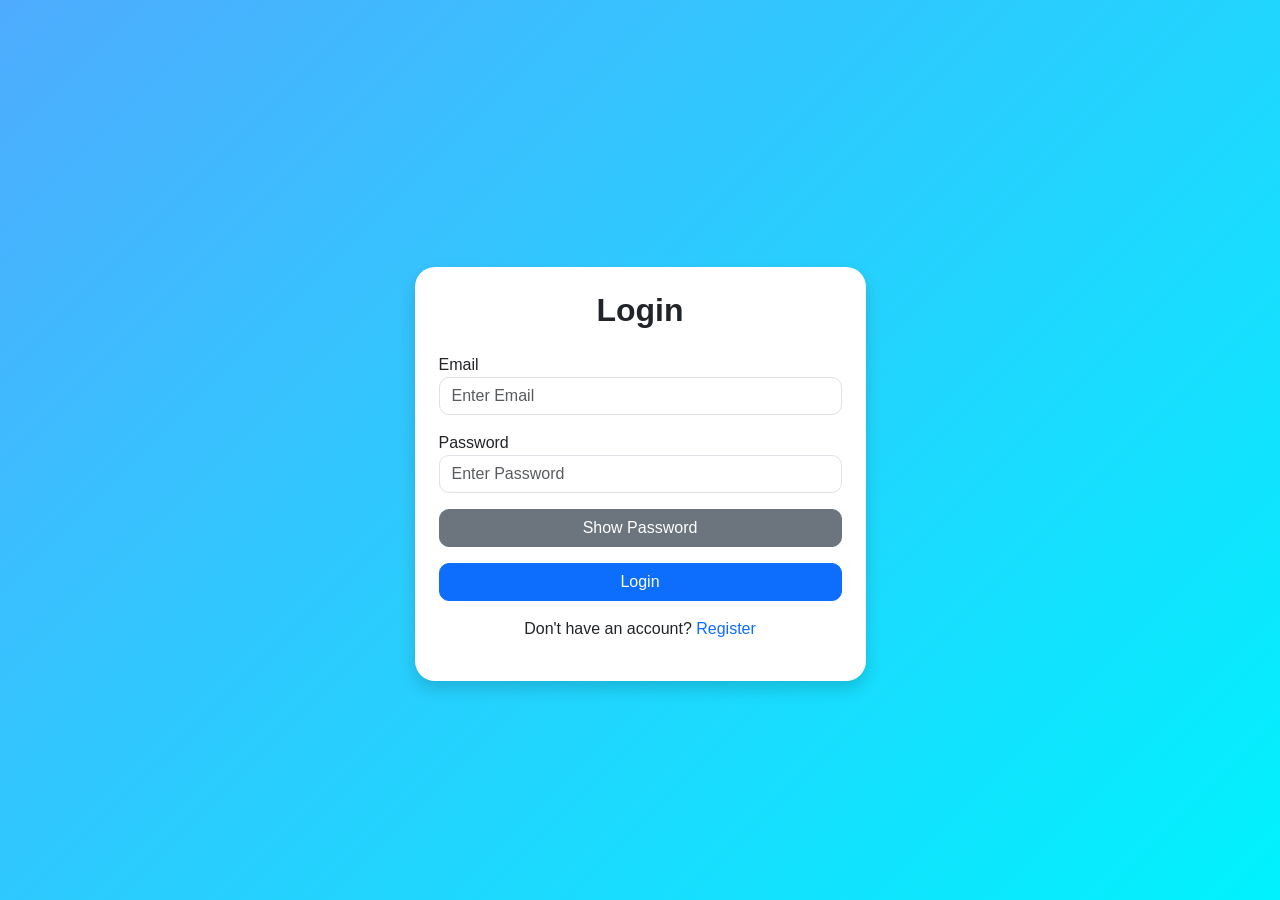
<file: index.html>
<!DOCTYPE html>
<html lang="en">
<head>
    <meta charset="UTF-8">
    <meta name="viewport" content="width=device-width, initial-scale=1.0">
    <title>Login Page</title>

    <!-- Bootstrap CSS -->
    <link href="https://cdn.jsdelivr.net/npm/bootstrap@5.3.3/dist/css/bootstrap.min.css" rel="stylesheet">

    <!-- CSS File -->
    <link rel="stylesheet" href="style.css">
</head>
<body>

<div class="container">
    <div class="row justify-content-center mt-5">
        <div class="col-md-5">

            <div class="card p-4 shadow">

                <h2 class="text-center mb-4">Login</h2>

                <form id="loginForm">

                    <div class="mb-3">
                        <label>Email</label>
                        <input type="email"
                        id="email" 
                        class="form-control" 
                        placeholder="Enter Email">
                    </div>

                    <div class="mb-3">
                        <label>Password</label>
                        <input type="password" id="password" class="form-control" placeholder="Enter Password">
                    </div>

                    <button type="button" class="btn btn-secondary w-100 mb-3" onclick="togglePassword()">
                        Show Password
                    </button>

                    <button class="btn btn-primary w-100">
                        Login
                    </button>

                    <p class="text-center mt-3">
                        Don't have an account?
                        <a href="register.html">Register</a>
                    </p>

                </form>

            </div>

        </div>
    </div>
</div>

<script src="script.js"></script>

<script src="https://cdn.jsdelivr.net/npm/bootstrap@5.3.3/dist/js/bootstrap.bundle.min.js"></script>

</body>
</html>
</file>
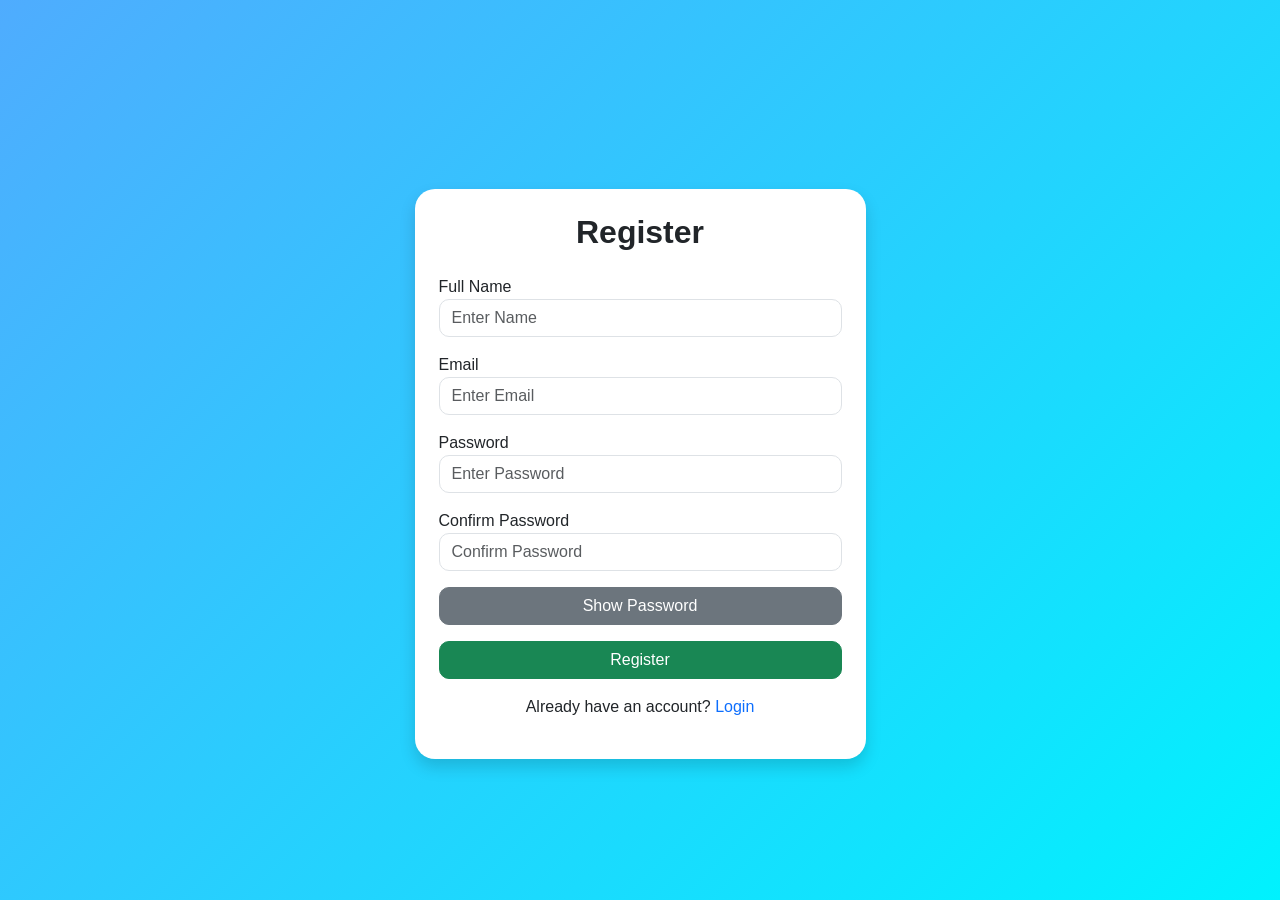
<file: register.html>
<!DOCTYPE html>
<html lang="en">
<head>
    <meta charset="UTF-8">
    <meta name="viewport" content="width=device-width, initial-scale=1.0">
    <title>Register</title>

    <link href="https://cdn.jsdelivr.net/npm/bootstrap@5.3.3/dist/css/bootstrap.min.css" rel="stylesheet">

    <link rel="stylesheet" href="style.css">
</head>

<body>

<div class="container">
    <div class="row justify-content-center mt-5">

        <div class="col-lg-5 col-md-6">

            <div class="card p-4 shadow">

                <h2 class="text-center mb-4">Register</h2>

                <form id="registerForm">

                    <div class="mb-3">
                        <label>Full Name</label>
                        <input type="text" id="name" class="form-control" placeholder="Enter Name">
                    </div>

                    <div class="mb-3">
                        <label>Email</label>
                        <input type="email" id="email" class="form-control" placeholder="Enter Email">
                    </div>

                    <div class="mb-3">
                        <label>Password</label>
                        <input type="password" id="password" class="form-control" placeholder="Enter Password">
                    </div>

                    <div class="mb-3">
                        <label>Confirm Password</label>
                        <input type="password" id="confirmPassword" class="form-control" placeholder="Confirm Password">
                    </div>

                    <button type="button" class="btn btn-secondary w-100 mb-3" onclick="togglePassword()">
                        Show Password
                    </button>

                    <button type="submit" class="btn btn-success w-100">
                        Register
                    </button>

                    <p class="text-center mt-3">
                        Already have an account?
                        <a href="index.html">Login</a>
                    </p>

                </form>

            </div>

        </div>

    </div>
</div>

<script src="script.js"></script>

<script src="https://cdn.jsdelivr.net/npm/bootstrap@5.3.3/dist/js/bootstrap.bundle.min.js"></script>

</body>
</html>
</file>
<file: style.css>
/* Google Font */
body{
    font-family:'Poppins',sans-serif;
    background:linear-gradient(135deg,#4facfe,#00f2fe);
    height:100vh;
    display:flex;
    justify-content:center;
    align-items:center;
}

.card{
    border:none;
    border-radius:20px;
    padding:20px;
    animation:fadeIn 1s ease;
}

h2{
    font-weight:bold;
}

.form-control{
    border-radius:10px;
}

.btn{
    border-radius:10px;
}

.btn:hover{
    transform:scale(1.05);
    transition:.3s;
}

a{
    text-decoration:none;
}

a:hover{
    text-decoration:underline;
}

@keyframes fadeIn{

0%{
opacity:0;
transform:translateY(30px);
}

100%{
opacity:1;
transform:translateY(0px);
}

}
</file>
